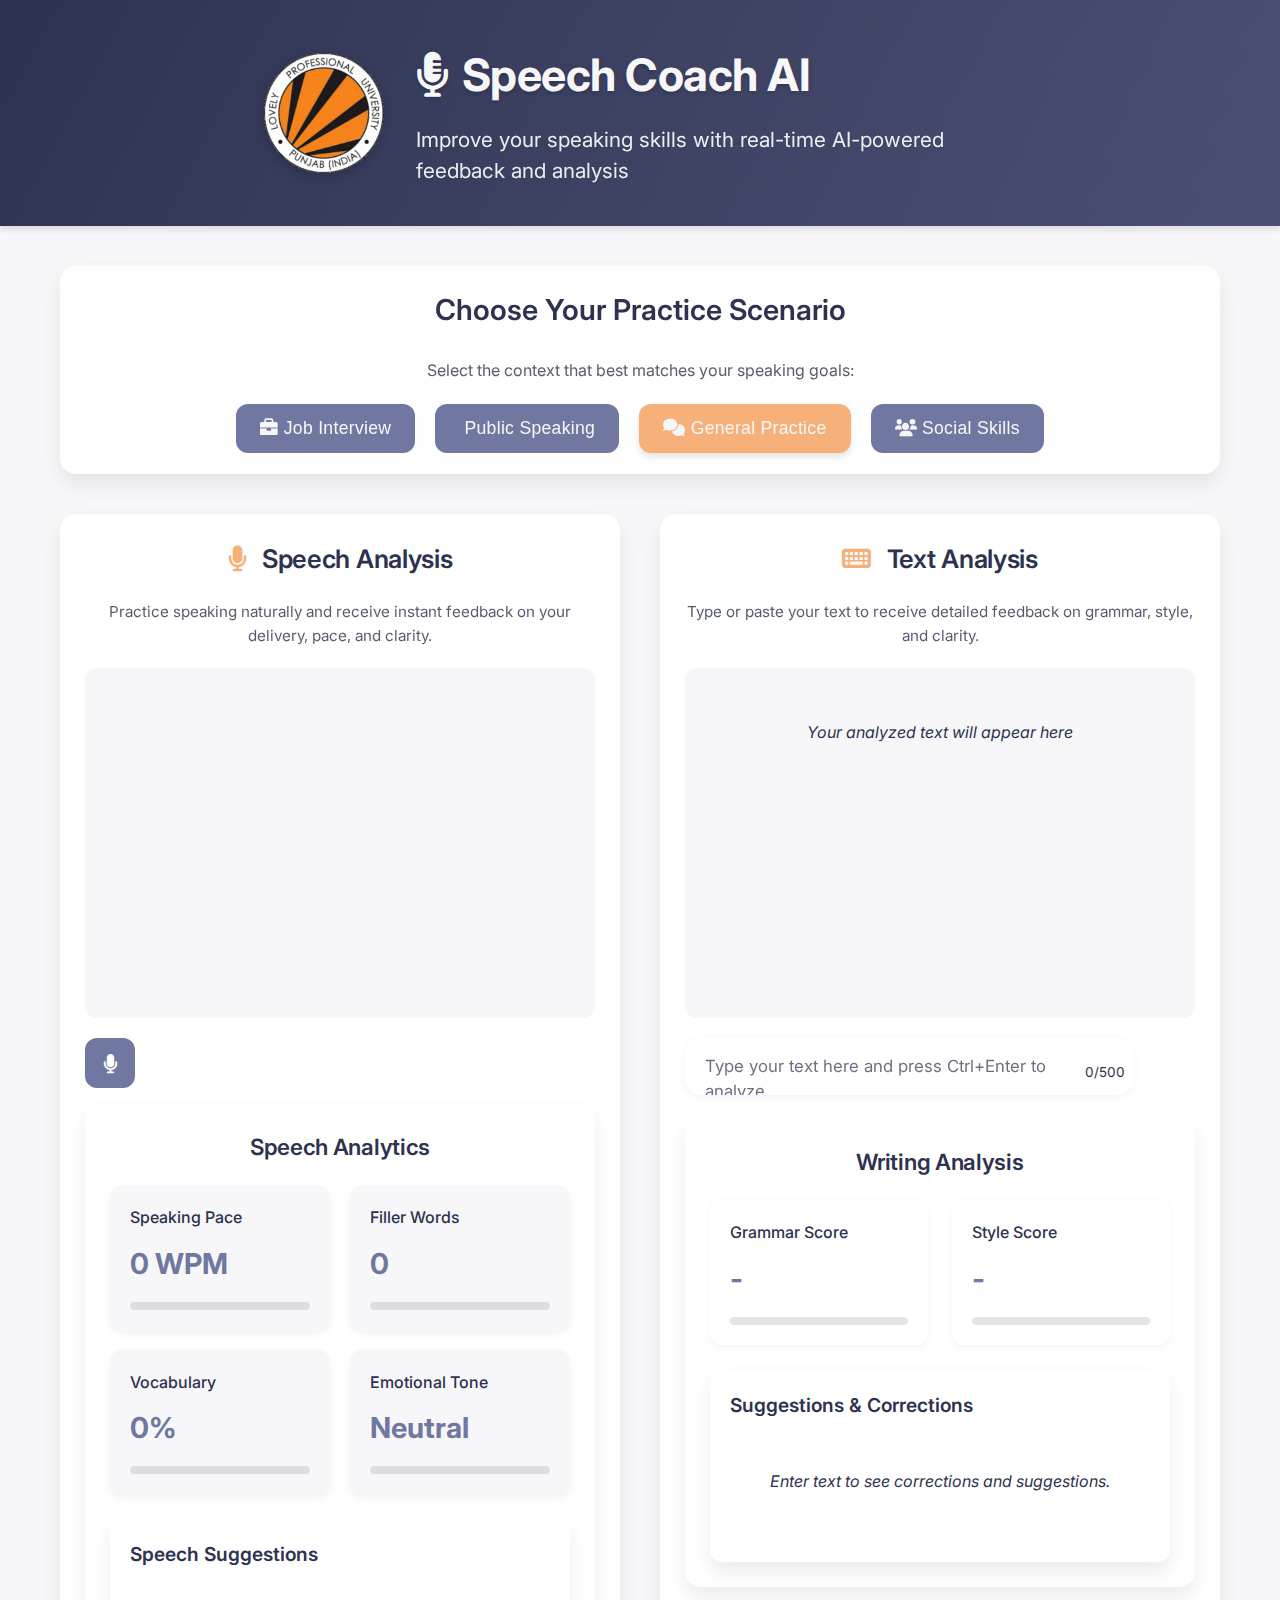
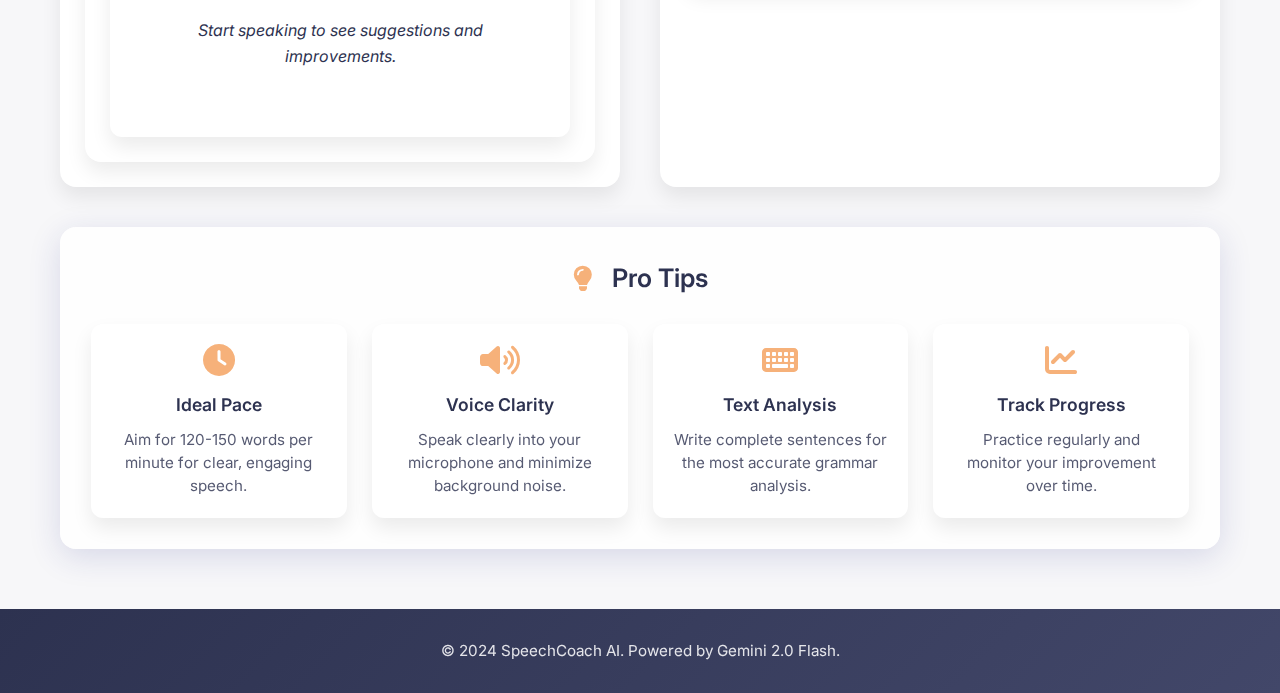
<file: speechBOt/index.html>
<!DOCTYPE html>
<html lang="en">
<head>
    <meta charset="UTF-8">
    <meta name="viewport" content="width=device-width, initial-scale=1.0">
    <title>Speech Coach AI</title>
    <link rel="stylesheet" href="css/styles.css">
    <link href="https://fonts.googleapis.com/css2?family=Inter:wght@400;500;600;700&display=swap" rel="stylesheet">
    <link rel="stylesheet" href="https://cdnjs.cloudflare.com/ajax/libs/font-awesome/6.0.0/css/all.min.css">
</head>
<body>
    <header>
        <div class="container">
            <div class="header-content">
                <img src="images/Lovely_Professional_University_logo.png" alt="Lovely Professional University Logo" class="lpu-logo" />
                <div class="header-text">
                    <h1><i class="fas fa-microphone-alt"></i>Speech Coach AI</h1>
                    <p>Improve your speaking skills with real-time AI-powered feedback and analysis</p>
                </div>
            </div>
        </div>
    </header>

    <main class="container">
        <section class="scenario-selection glass-panel">
            <h2>Choose Your Practice Scenario</h2>
            <div class="scenario-info">
                <p>Select the context that best matches your speaking goals:</p>
            </div>
            <div class="scenario-buttons">
                <button class="scenario-btn" data-scenario="interview">
                    <i class="fas fa-briefcase"></i> Job Interview
                </button>
                <button class="scenario-btn" data-scenario="public">
                    <i class="fas fa-presentation"></i> Public Speaking
                </button>
                <button class="scenario-btn active" data-scenario="general">
                    <i class="fas fa-comments"></i> General Practice
                </button>
                <button class="scenario-btn" data-scenario="social">
                    <i class="fas fa-users"></i> Social Skills
                </button>
            </div>
        </section>

        <div class="analysis-cards">
            <!-- Speech Analysis Card -->
            <section class="analysis-card speech-analysis">
                <h3><i class="fas fa-microphone"></i> Speech Analysis</h3>
                <div class="card-description">
                    <p>Practice speaking naturally and receive instant feedback on your delivery, pace, and clarity.</p>
                </div>
                <div class="chat-container" id="speech-transcript"></div>
                <div class="controls">
                    <button id="mic-button" title="Start/Stop Recording">
                        <i class="fas fa-microphone"></i>
                    </button>
                </div>
                <div class="feedback-dashboard">
                    <h3>Speech Analytics</h3>
                    <div class="metrics-grid">
                        <div class="metric">
                            <h4>Speaking Pace</h4>
                            <div class="metric-value" id="pace-value">0 WPM</div>
                            <div class="metric-chart" id="pace-chart"></div>
                        </div>
                        <div class="metric">
                            <h4>Filler Words</h4>
                            <div class="metric-value" id="filler-count">0</div>
                            <div class="metric-chart" id="filler-chart"></div>
                        </div>
                        <div class="metric">
                            <h4>Vocabulary</h4>
                            <div class="metric-value" id="vocab-score">0%</div>
                            <div class="metric-chart" id="vocab-chart"></div>
                        </div>
                        <div class="metric">
                            <h4>Emotional Tone</h4>
                            <div class="metric-value" id="tone-value">Neutral</div>
                            <div class="metric-chart" id="tone-chart"></div>
                        </div>
                    </div>
                    <div class="corrections-panel">
                        <h4>Speech Suggestions</h4>
                        <div id="speech-corrections-list">
                            <p class="empty-state">Start speaking to see suggestions and improvements.</p>
                        </div>
                    </div>
                </div>
            </section>

            <!-- Text Analysis Card -->
            <section class="analysis-card text-analysis">
                <h3><i class="fas fa-keyboard"></i> Text Analysis</h3>
                <div class="card-description">
                    <p>Type or paste your text to receive detailed feedback on grammar, style, and clarity.</p>
                </div>
                <div class="chat-container" id="text-transcript"></div>
                <div class="controls">
                    <textarea 
                        id="text-input" 
                        placeholder="Type your text here and press Ctrl+Enter to analyze..."
                        rows="1"
                        maxlength="500"
                        aria-label="Text for analysis"
                    ></textarea>
                    <span class="input-counter">0/500</span>
                    <button id="send-button" title="Analyze Text">
                        <i class="fas fa-paper-plane"></i>
                    </button>
                </div>
                <div class="feedback-dashboard">
                    <h3>Writing Analysis</h3>
                    <div class="metrics-grid">
                        <div class="metric">
                            <h4>Grammar Score</h4>
                            <div class="metric-value" id="grammar-score">-</div>
                            <div class="metric-chart" id="grammar-chart"></div>
                        </div>
                        <div class="metric">
                            <h4>Style Score</h4>
                            <div class="metric-value" id="style-score">-</div>
                            <div class="metric-chart" id="style-chart"></div>
                        </div>
                    </div>
                    <div class="corrections-panel">
                        <h4>Suggestions & Corrections</h4>
                        <div id="corrections-list">
                            <p class="empty-state">Enter text to see corrections and suggestions.</p>
                        </div>
                    </div>
                </div>
            </section>
        </div>

        <section class="tips-section glass-panel">
            <h3><i class="fas fa-lightbulb"></i> Pro Tips</h3>
            <div class="tips-grid">
                <div class="tip">
                    <i class="fas fa-clock"></i>
                    <h4>Ideal Pace</h4>
                    <p>Aim for 120-150 words per minute for clear, engaging speech.</p>
                </div>
                <div class="tip">
                    <i class="fas fa-volume-up"></i>
                    <h4>Voice Clarity</h4>
                    <p>Speak clearly into your microphone and minimize background noise.</p>
                </div>
                <div class="tip">
                    <i class="fas fa-keyboard"></i>
                    <h4>Text Analysis</h4>
                    <p>Write complete sentences for the most accurate grammar analysis.</p>
                </div>
                <div class="tip">
                    <i class="fas fa-chart-line"></i>
                    <h4>Track Progress</h4>
                    <p>Practice regularly and monitor your improvement over time.</p>
                </div>
            </div>
        </section>
    </main>

    <footer>
        <div class="container">
            <p>&copy; 2024 SpeechCoach AI. Powered by Gemini 2.0 Flash.</p>
        </div>
    </footer>

    <!-- Scripts -->
    <script src="js/gemini-api.js"></script>
    <script src="js/speech-recognition.js"></script>
    <script src="js/analytics.js"></script>
    <script src="js/text-analysis.js"></script>
    <script src="js/app.js"></script>
</body>
</html>
</file>
<file: speechBOt/css/styles.css>
/* Base Styles */
:root {
    --primary-color: #2D3250;
    --secondary-color: #424769;
    --accent-color: #7077A1;
    --highlight-color: #F6B17A;
    --background-color: #F7F7F9;
    --text-dark: #2D3250;
    --text-light: #F7F7F9;
    --success-color: #4CAF50;
    --warning-color: #FF9800;
    --danger-color: #F44336;
    --shadow: 0 4px 6px rgba(0, 0, 0, 0.1);
    --glass-bg: rgba(255, 255, 255, 0.8);
    --glass-border: 1px solid rgba(255, 255, 255, 0.2);
    --glass-radius: 16px;
    --glass-shadow: 0 8px 32px 0 rgba(31, 38, 135, 0.15);
    --card-shadow: 0 10px 20px rgba(0, 0, 0, 0.08);
    --transition: all 0.3s ease;
}

* {
    margin: 0;
    padding: 0;
    box-sizing: border-box;
}

body {
    font-family: 'Inter', 'Segoe UI', system-ui, -apple-system, sans-serif;
    background-color: var(--background-color);
    color: var(--text-dark);
    line-height: 1.6;
}

.container {
    width: 100%;
    max-width: 1200px;
    margin: 0 auto;
    padding: 0 20px;
}

/* Glassmorphism Effect */
.glass-panel {
    background: var(--glass-bg);
    border-radius: var(--glass-radius);
    border: var(--glass-border);
    backdrop-filter: blur(12px);
    box-shadow: var(--glass-shadow);
    transition: var(--transition);
}

.glass-panel:hover {
    transform: translateY(-2px);
    box-shadow: 0 12px 36px 0 rgba(31, 38, 135, 0.18);
}

/* Header */
header {
    background: linear-gradient(135deg, var(--primary-color), var(--secondary-color));
    color: var(--text-light);
    padding: 40px 0;
    box-shadow: var(--shadow);
    margin-bottom: 40px;
    position: relative;
    overflow: hidden;
}

header::before {
    content: '';
    position: absolute;
    top: 0;
    left: 0;
    right: 0;
    bottom: 0;
    background: radial-gradient(circle at top right, rgba(112, 119, 161, 0.2), transparent);
    pointer-events: none;
}

.header-content {
    display: flex;
    align-items: center;
    gap: 32px;
    justify-content: center;
    position: relative;
    z-index: 1;
}

.lpu-logo {
    height: 120px;
    width: auto;
    filter: drop-shadow(0 4px 6px rgba(0, 0, 0, 0.2));
    transition: all 0.4s cubic-bezier(0.175, 0.885, 0.32, 1.275);
}

.lpu-logo:hover {
    transform: scale(1.08) rotate(-2deg);
    filter: drop-shadow(0 6px 12px rgba(0, 0, 0, 0.3));
}

.header-text {
    text-align: left;
    max-width: 600px;
}

header h1 {
    display: flex;
    align-items: center;
    gap: 12px;
    font-size: 2.8rem;
    font-weight: 700;
    margin-bottom: 12px;
    letter-spacing: -0.5px;
    text-shadow: 0 2px 4px rgba(0, 0, 0, 0.2);
}

header p {
    font-size: 1.3rem;
    opacity: 0.95;
    line-height: 1.5;
    text-shadow: 0 1px 2px rgba(0, 0, 0, 0.1);
}

/* Main Content */
main {
    padding: 30px 0;
}

/* Scenario Selection */
.scenario-selection {
    margin-bottom: 40px;
    text-align: center;
    padding: 20px;
    background: var(--glass-bg);
    border-radius: var(--glass-radius);
    box-shadow: var(--card-shadow);
}

.scenario-selection h2 {
    color: var(--primary-color);
    margin-bottom: 25px;
    font-size: 1.8rem;
    font-weight: 600;
}

.scenario-buttons {
    display: flex;
    justify-content: center;
    gap: 20px;
    flex-wrap: wrap;
}

.scenario-btn {
    background-color: var(--accent-color);
    color: var(--text-light);
    border: none;
    padding: 14px 24px;
    border-radius: 12px;
    cursor: pointer;
    transition: var(--transition);
    font-size: 1.1rem;
    font-weight: 500;
    letter-spacing: 0.3px;
}

.scenario-btn:hover {
    background-color: var(--secondary-color);
    transform: translateY(-2px);
    box-shadow: var(--shadow);
}

.scenario-btn.active {
    background-color: var(--highlight-color);
    box-shadow: var(--shadow);
}

/* Analysis Cards */
.analysis-cards {
    display: grid;
    grid-template-columns: 1fr 1fr;
    gap: 40px;
    margin-bottom: 40px;
}

.analysis-card {
    background: white;
    border-radius: var(--glass-radius);
    box-shadow: var(--card-shadow);
    padding: 25px;
    transition: var(--transition);
}

.analysis-card:hover {
    transform: translateY(-3px);
    box-shadow: 0 15px 30px rgba(0, 0, 0, 0.12);
}

.analysis-card h3 {
    color: var(--primary-color);
    font-size: 1.6rem;
    font-weight: 600;
    margin-bottom: 20px;
    text-align: center;
    letter-spacing: -0.3px;
}

/* Chat Container */
.chat-container {
    background: var(--background-color);
    padding: 20px;
    border-radius: 12px;
    height: 350px;
    overflow-y: auto;
    margin-bottom: 20px;
    scrollbar-width: thin;
    scrollbar-color: var(--accent-color) transparent;
}

.chat-container::-webkit-scrollbar {
    width: 6px;
}

.chat-container::-webkit-scrollbar-thumb {
    background-color: var(--accent-color);
    border-radius: 3px;
}

.user-message, .bot-message {
    margin-bottom: 15px;
    padding: 12px 18px;
    border-radius: 12px;
    max-width: 85%;
    box-shadow: 0 2px 4px rgba(0, 0, 0, 0.1);
}

.user-message {
    background: linear-gradient(135deg, var(--accent-color), var(--secondary-color));
    color: var(--text-light);
    margin-left: auto;
    border-bottom-right-radius: 4px;
}

.bot-message {
    background: white;
    color: var(--text-dark);
    border-bottom-left-radius: 4px;
}

.user-message.interim {
    opacity: 0.8;
    background: linear-gradient(135deg, var(--secondary-color), var(--accent-color));
}

/* Controls */
.controls {
    position: relative;
    margin: 1rem 0;
    display: flex;
    gap: 12px;
    align-items: flex-end;
}

.controls textarea {
    flex: 1;
    min-height: 55px;
    max-height: 150px;
    padding: 16px 20px;
    border: 2px solid var(--border-color);
    border-radius: 16px;
    background: var(--card-bg);
    color: var(--text-color);
    font-family: 'Inter', sans-serif;
    font-size: 1.05rem;
    line-height: 1.5;
    resize: none;
    transition: all 0.3s ease;
    box-shadow: 0 2px 8px rgba(0, 0, 0, 0.05);
}

.controls textarea:hover {
    border-color: var(--primary-color-light);
    box-shadow: 0 4px 12px rgba(0, 0, 0, 0.08);
}

.controls textarea:focus {
    outline: none;
    border-color: var(--primary-color);
    box-shadow: 0 4px 16px rgba(var(--primary-rgb), 0.15);
}

.controls textarea::placeholder {
    color: var(--text-muted);
    opacity: 0.7;
}

.controls .input-counter {
    position: absolute;
    right: 70px;
    bottom: 12px;
    font-size: 0.85rem;
    color: var(--text-muted);
    pointer-events: none;
    transition: color 0.3s ease;
}

.controls .input-counter.char-limit-warning {
    color: var(--warning-color);
}

.controls .input-counter.char-limit-exceeded {
    color: var(--error-color);
}

.controls button {
    width: 50px;
    height: 50px;
    padding: 0;
    border: none;
    border-radius: 12px;
    background: var(--primary-color);
    color: white;
    font-size: 1.2rem;
    cursor: pointer;
    transition: all 0.3s ease;
    display: flex;
    align-items: center;
    justify-content: center;
    flex-shrink: 0;
}

/* Specific styles for the microphone button */
#mic-button {
    background: var(--accent-color);
}

#mic-button:hover {
    background: var(--secondary-color);
    transform: translateY(-2px);
    box-shadow: 0 4px 12px rgba(112, 119, 161, 0.3);
}

#mic-button.recording {
    background: #6c757d;
    box-shadow: inset 0 2px 4px rgba(0, 0, 0, 0.2);
    transform: scale(0.95);
    animation: pulse 2s infinite;
}

#mic-button.recording:hover {
    background: #5a6268;
    transform: scale(0.95) translateY(0);
}

#mic-button.recording i {
    color: #ff4444;
}

/* Keep existing button styles */
.controls button:hover:not(:disabled) {
    background: var(--primary-color-dark);
    transform: translateY(-2px);
    box-shadow: 0 4px 12px rgba(var(--primary-rgb), 0.3);
}

.controls button:disabled {
    background: var(--border-color);
    cursor: not-allowed;
    opacity: 0.7;
}

/* Add a subtle animation for the send button icon */
.controls button i {
    transition: transform 0.3s ease;
}

.controls button:hover:not(:disabled) i {
    transform: translateX(2px);
}

/* Add custom scrollbar for textarea */
.controls textarea::-webkit-scrollbar {
    width: 8px;
}

.controls textarea::-webkit-scrollbar-track {
    background: var(--card-bg);
    border-radius: 4px;
}

.controls textarea::-webkit-scrollbar-thumb {
    background: var(--border-color);
    border-radius: 4px;
    transition: background 0.3s ease;
}

.controls textarea::-webkit-scrollbar-thumb:hover {
    background: var(--text-muted);
}

/* Add focus styles for accessibility */
.controls button:focus {
    outline: none;
    box-shadow: 0 0 0 3px rgba(var(--primary-rgb), 0.3);
}

.controls textarea:focus {
    outline: none;
    border-color: var(--primary-color);
    box-shadow: 0 4px 16px rgba(var(--primary-rgb), 0.15);
}

/* Add styles for the text analysis card */
.text-analysis .feedback-dashboard {
    margin-top: 1.5rem;
}

.text-analysis .metrics-grid {
    display: grid;
    grid-template-columns: repeat(2, 1fr);
    gap: 1.5rem;
    margin-bottom: 1.5rem;
}

.text-analysis .metric {
    background: var(--card-bg);
    padding: 1.25rem;
    border-radius: 12px;
    box-shadow: 0 2px 8px rgba(0, 0, 0, 0.05);
    transition: transform 0.3s ease, box-shadow 0.3s ease;
}

.text-analysis .metric:hover {
    transform: translateY(-2px);
    box-shadow: 0 4px 12px rgba(0, 0, 0, 0.08);
}

/* Add styles for placeholder state */
.text-analysis .chat-container:empty::before {
    content: "Your analyzed text will appear here";
    color: var(--text-muted);
    font-style: italic;
    display: block;
    text-align: center;
    padding: 2rem;
}

/* Add transition for height changes */
.controls textarea {
    transition: height 0.2s ease, border-color 0.3s ease, box-shadow 0.3s ease;
}

/* Add styles for the character limit indicator */
.char-limit-warning {
    color: var(--warning-color) !important;
}

.char-limit-exceeded {
    color: var(--error-color) !important;
}

/* Add styles for the empty state */
.empty-state {
    color: var(--text-muted);
    text-align: center;
    padding: 2rem;
    font-style: italic;
    background: var(--card-bg);
    border-radius: 12px;
    margin: 1rem 0;
}

/* Feedback Dashboard */
.feedback-dashboard {
    padding: 25px;
    background: white;
    border-radius: var(--glass-radius);
    box-shadow: var(--card-shadow);
}

.feedback-dashboard h3 {
    color: var(--primary-color);
    margin-bottom: 20px;
    font-size: 1.4rem;
    font-weight: 600;
}

.metrics-grid {
    display: grid;
    grid-template-columns: repeat(2, 1fr);
    gap: 20px;
}

.metric {
    background: var(--background-color);
    padding: 20px;
    border-radius: 12px;
    box-shadow: 0 4px 8px rgba(0, 0, 0, 0.05);
    transition: var(--transition);
}

.metric:hover {
    transform: translateY(-2px);
    box-shadow: 0 6px 12px rgba(0, 0, 0, 0.08);
}

.metric h4 {
    font-size: 1rem;
    color: var(--primary-color);
    margin-bottom: 10px;
    font-weight: 500;
}

.metric-value {
    font-size: 1.8rem;
    font-weight: 700;
    margin-bottom: 15px;
    color: var(--accent-color);
}

.metric-chart {
    height: 8px;
    background-color: rgba(0, 0, 0, 0.1);
    border-radius: 4px;
    overflow: hidden;
}

.metric-chart > div {
    height: 100%;
    border-radius: 4px;
    transition: width 0.6s ease-in-out;
}

/* Corrections Panel */
.corrections-panel {
    background: white;
    padding: 20px;
    border-radius: 12px;
    box-shadow: var(--card-shadow);
    margin-top: 25px;
}

.corrections-panel h4 {
    color: var(--primary-color);
    margin-bottom: 15px;
    font-size: 1.2rem;
    font-weight: 600;
}

.correction-item {
    background: var(--background-color);
    margin-bottom: 12px;
    padding: 15px;
    border-radius: 8px;
    border-left: 4px solid transparent;
    transition: var(--transition);
}

.correction-item:hover {
    transform: translateX(4px);
}

.correction-item.error {
    border-left-color: var(--danger-color);
}

.correction-item.suggestion {
    border-left-color: var(--warning-color);
}

.correction-item .original {
    color: var(--danger-color);
    text-decoration: line-through;
    margin-bottom: 8px;
    font-size: 0.95rem;
}

.correction-item .correction {
    color: var(--success-color);
    font-weight: 500;
    margin-bottom: 8px;
}

.correction-item .explanation {
    font-size: 0.9rem;
    color: var(--text-dark);
    opacity: 0.8;
}

/* Footer */
footer {
    background: linear-gradient(135deg, var(--primary-color), var(--secondary-color));
    color: var(--text-light);
    padding: 30px 0;
    text-align: center;
    margin-top: 60px;
}

footer p {
    opacity: 0.9;
    font-size: 0.95rem;
}

/* Responsive Design */
@media screen and (max-width: 992px) {
    .analysis-cards {
        grid-template-columns: 1fr;
    }
    
    header h1 {
        font-size: 2rem;
    }
    
    .scenario-buttons {
        flex-direction: column;
        align-items: stretch;
        max-width: 400px;
        margin: 0 auto;
    }
}

@media screen and (max-width: 768px) {
    .metrics-grid {
        grid-template-columns: 1fr;
    }
    
    .chat-container {
        height: 300px;
    }
    
    .controls {
        flex-direction: column;
    }
    
    #send-button, #mic-button {
        width: 100%;
        height: 45px;
    }

    .header-content {
        flex-direction: column;
        gap: 24px;
        text-align: center;
    }

    .lpu-logo {
        height: 100px;
    }

    header h1 {
        font-size: 2.2rem;
        justify-content: center;
    }

    header p {
        font-size: 1.1rem;
        margin: 0 auto;
    }
}

@media screen and (max-width: 480px) {
    .lpu-logo {
        height: 80px;
    }

    header h1 {
        font-size: 2rem;
    }

    header p {
        font-size: 1rem;
    }
}

/* Card Description */
.card-description {
    text-align: center;
    margin-bottom: 20px;
    color: var(--text-dark);
    opacity: 0.8;
    font-size: 0.95rem;
}

/* Tips Section */
.tips-section {
    padding: 30px;
    margin-top: 40px;
}

.tips-section h3 {
    color: var(--primary-color);
    font-size: 1.6rem;
    font-weight: 600;
    margin-bottom: 25px;
    text-align: center;
    display: flex;
    align-items: center;
    justify-content: center;
    gap: 10px;
}

.tips-grid {
    display: grid;
    grid-template-columns: repeat(auto-fit, minmax(250px, 1fr));
    gap: 25px;
}

.tip {
    background: white;
    padding: 20px;
    border-radius: 12px;
    box-shadow: var(--card-shadow);
    transition: var(--transition);
    text-align: center;
}

.tip:hover {
    transform: translateY(-3px);
    box-shadow: 0 12px 24px rgba(0, 0, 0, 0.1);
}

.tip i {
    font-size: 2rem;
    color: var(--highlight-color);
    margin-bottom: 15px;
}

.tip h4 {
    color: var(--primary-color);
    font-size: 1.1rem;
    font-weight: 600;
    margin-bottom: 10px;
}

.tip p {
    color: var(--text-dark);
    opacity: 0.8;
    font-size: 0.95rem;
    line-height: 1.5;
}

/* Scenario Info */
.scenario-info {
    margin-bottom: 20px;
    color: var(--text-dark);
    opacity: 0.8;
}

/* Icons in headings */
h3 i {
    margin-right: 10px;
    color: var(--highlight-color);
}

/* Animations */
@keyframes pulse {
    0% {
        box-shadow: 0 0 0 0 rgba(108, 117, 125, 0.4);
    }
    70% {
        box-shadow: 0 0 0 10px rgba(108, 117, 125, 0);
    }
    100% {
        box-shadow: 0 0 0 0 rgba(108, 117, 125, 0);
    }
}

@keyframes fadeIn {
    from {
        opacity: 0;
        transform: translateY(10px);
    }
    to {
        opacity: 1;
        transform: translateY(0);
    }
}

/* Apply animations */
.analysis-card, .tip {
    animation: fadeIn 0.5s ease-out;
}

.metric {
    animation: fadeIn 0.5s ease-out;
    animation-fill-mode: both;
}

.metric:nth-child(1) { animation-delay: 0.1s; }
.metric:nth-child(2) { animation-delay: 0.2s; }
.metric:nth-child(3) { animation-delay: 0.3s; }
.metric:nth-child(4) { animation-delay: 0.4s; }
</file>
